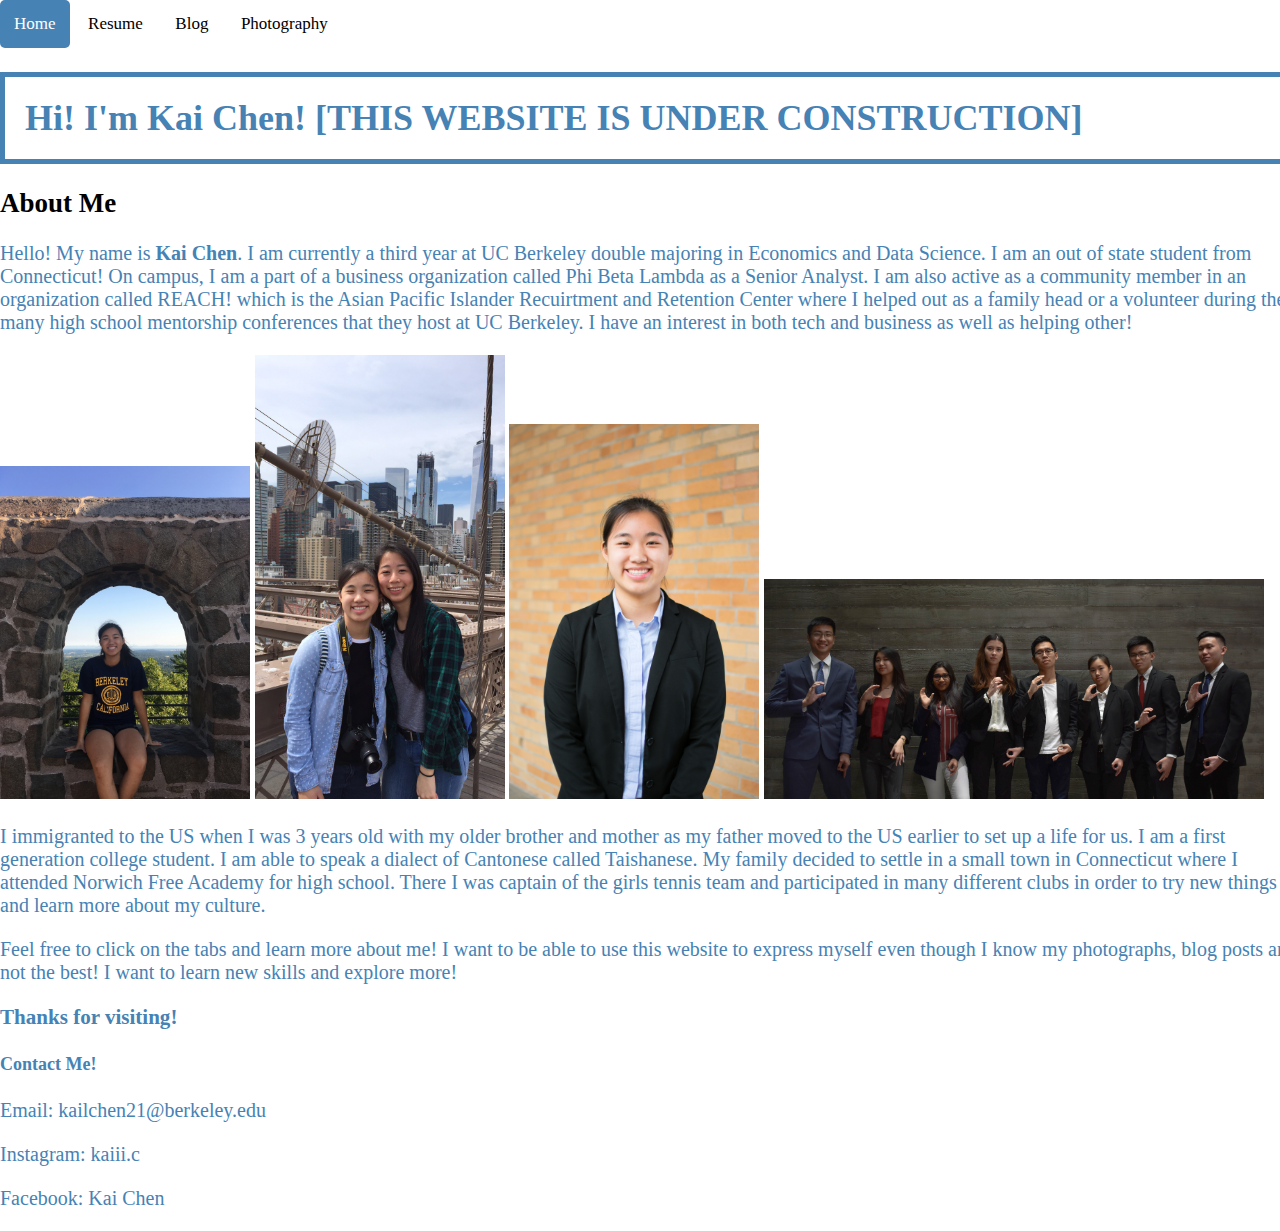
<file: index.html>
<!DOCTYPE html>
<html>
  <head>
    <link rel="stylesheet"
    href="https://fonts.googleapis.com/icon?family=Material+Icons">
    <title>
      Kai Chen | Website
    </title>
    <link
      rel="stylesheet"
      type="text/css"
      href="assets/css/style.css">
  </head>
  <div class="pill-nav">
  <a class="active" href="#home">Home</a >
  <a href="resume.html">Resume</a>
  <a href="blog.html">Blog</a>
  <a href="photography.html">Photography</a>
</div>
  <body>
    <h1>Hi! I'm Kai Chen! [THIS WEBSITE IS UNDER CONSTRUCTION]</h1>
    <h2>About Me</h2>
    <p1>
      Hello! My name is <strong>Kai Chen</strong>.
    </p1>

    <p2>
      I am currently a third year at UC Berkeley double majoring in Economics and Data Science.
      I am an out of state student from Connecticut! On campus, I am a part of a business organization called
      Phi Beta Lambda as a Senior Analyst. I am also active as a community member in an organization called REACH! which is the
      Asian Pacific Islander Recuirtment and Retention Center where I helped out as a family head or a volunteer during the many
      high school mentorship conferences that they host at UC Berkeley. I have an interest in both tech and business as well as
      helping other!
    </p2>
    <br></br>

    <img
        src="assets/img/Kai1.jpg"
        alt="hey it's my picture!"
        width=250
    />

    <img
        src="assets/img/KaiJoyce.jpg"
        alt="hey it's my picture!"
        width=250
    />
    <img
        src="assets/img/KaiLinkedin.jpg"
        alt="hey it's my picture!"
        width=250
    />

    <img
        src="assets/img/PBLgottem.jpg"
        alt="hey it's my picture!"
        width=500
    />

    <br></br>
    <p3>
      I immigranted to the US when I was 3 years old with my older brother and mother as my father moved to the US earlier to set up a life for us.
      I am a first generation college student. I am able to speak a dialect of Cantonese called Taishanese. My family decided to settle in a
      small town in Connecticut where I attended Norwich Free Academy for high school. There I was captain of the girls tennis team and participated
      in many different clubs in order to try new things and learn more about my culture.
    </p3>
<br></br>

    <p4>
      Feel free to click on the tabs and learn more about me! I want to be able to use this website to express myself even though I know my photographs,
      blog posts are not the best! I want to learn new skills and explore more!
    </p4>

    <h3>
      Thanks for visiting!
    </h3>


    <h4>Contact Me!</h4>
    <p5>
      Email: kailchen21@berkeley.edu
    </p5>
    <br></br>
    <p6>
      Instagram: kaiii.c
    </p6>
    <br></br>
    <p7>
      Facebook: Kai Chen
    </p7>
    <br></br>

  </body>
</html>
</file>
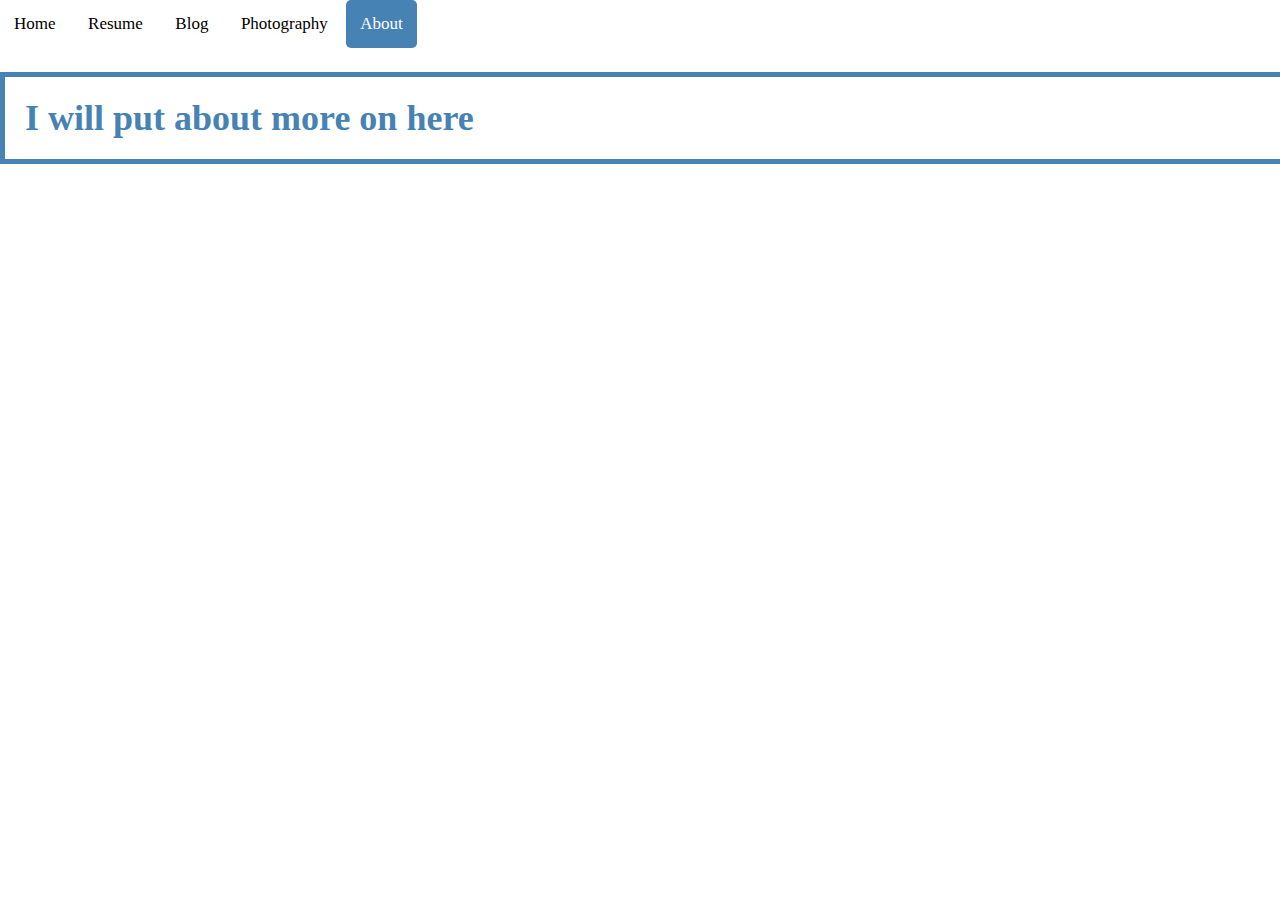
<file: about.html>
<html>
<title>
  Kai Chen | About
</title>
<body>
  <link
    rel="stylesheet"
    type="text/css"
    href="assets/css/styleA.css">
    <div class="pill-nav">
    <a href="index.html">Home</a>
    <a href="resume.html">Resume</a>
    <a href="blog.html">Blog</a>
    <a href="photography.html">Photography</a>
    <a class="active" href="about.html">About</a>
  <h1>I will put about more on here</h1>
  </body>
</html>
</file>
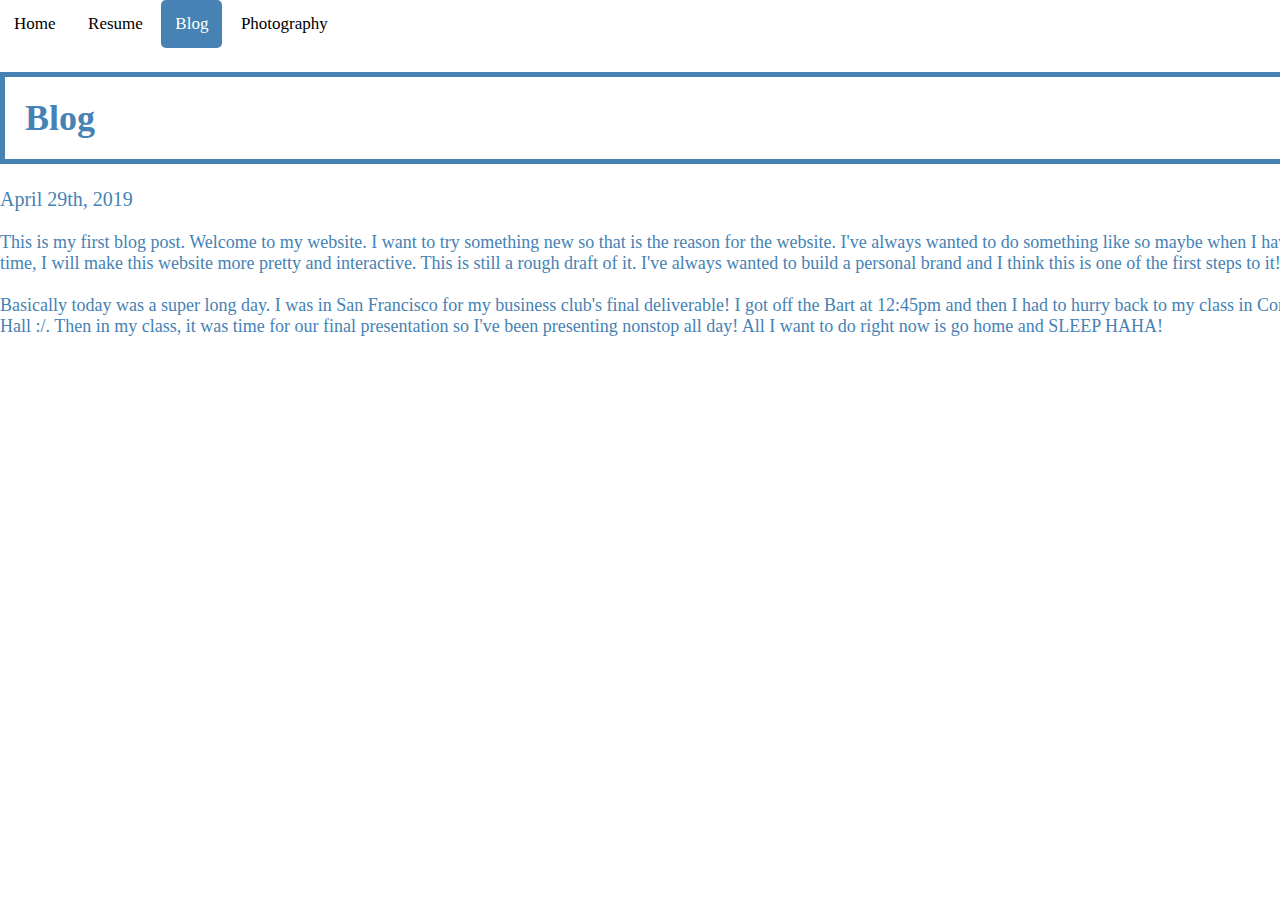
<file: blog.html>
<html>
<title>
  Kai Chen | Blog
</title>
<body>
  <link
    rel="stylesheet"
    type="text/css"
    href="assets/css/styleB.css">
    <div class="pill-nav">
    <a href="index.html">Home</a>
    <a href="resume.html">Resume</a>
    <a class="active" href="blog.html">Blog</a>
    <a href="photography.html">Photography</a>
  <h1>Blog</h1>

  <p1>
    April 29th, 2019
  </p1>
  <br></br>

  <p2>
    This is my first blog post. Welcome to my website. I want to try something new so that is the reason for the website.
    I've always wanted to do something like so maybe when I have time, I will make this website more pretty and interactive.
    This is still a rough draft of it. I've always wanted to build a personal brand and I think this is one of the first steps to it!

    <br></br>

    Basically today was a super long day. I was in San Francisco for my business club's final deliverable! I got off the Bart at 12:45pm and
    then I had to hurry back to my class in Cory Hall :/. Then in my class, it was time for our final presentation so I've been presenting nonstop all day!
    All I want to do right now is go home and SLEEP HAHA!
  </p2>

  <br></br>


  </body>
</html>
</file>
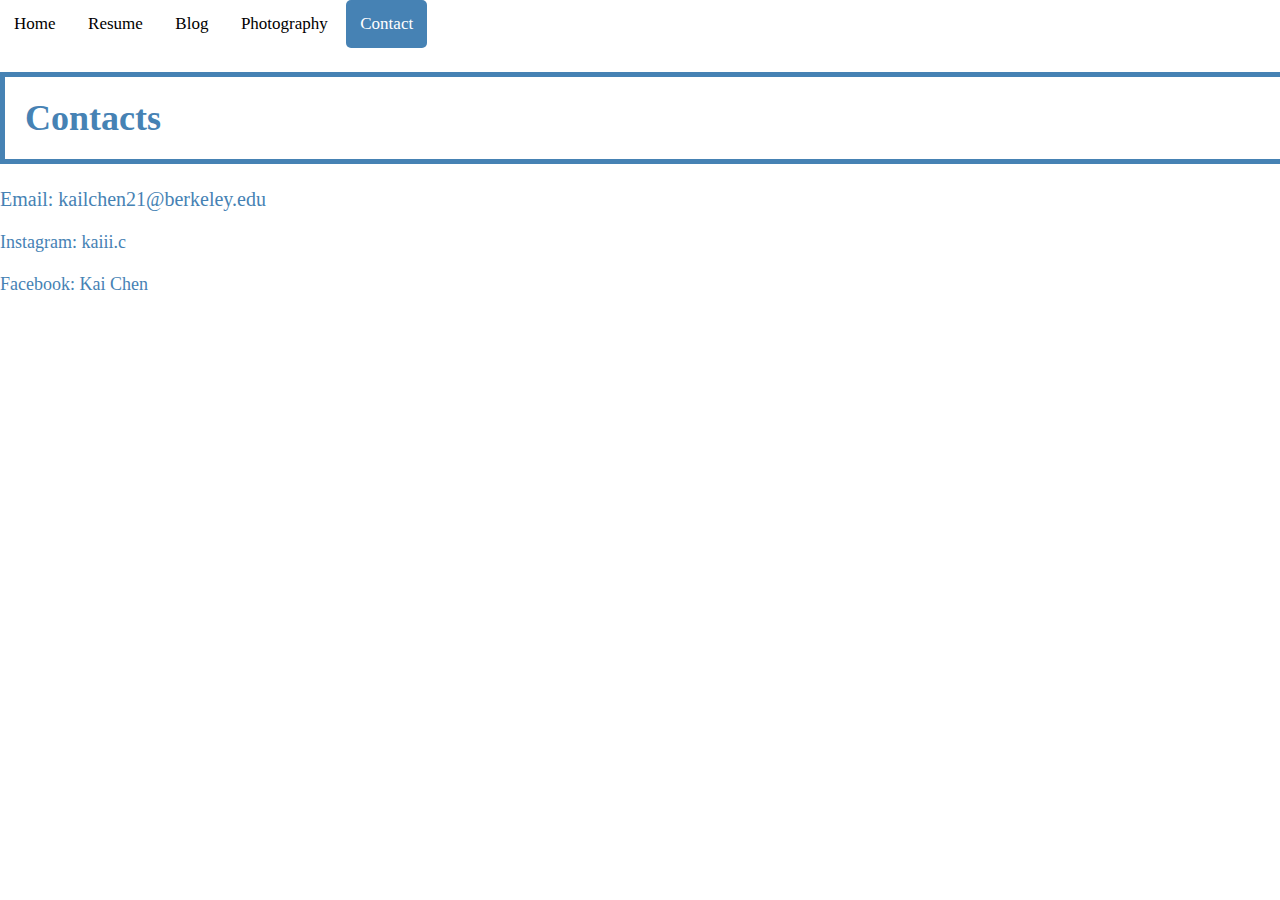
<file: contact.html>
<html>
<title>
  Kai Chen | Contact
</title>
<body>
  <link
    rel="stylesheet"
    type="text/css"
    href="assets/css/styleC.css">
    <div class="pill-nav">
    <a href="index.html">Home</a>
    <a href="resume.html">Resume</a>
    <a href="blog.html">Blog</a>
    <a href="photography.html">Photography</a>
    <a class="active" href="contact.html">Contact</a>
  <h1>Contacts</h1>
  <p1>
    Email: kailchen21@berkeley.edu
  </p1>
  <br></br>
  <p2>
    Instagram: kaiii.c
  </p2>
  <br></br>
  <p3>
    Facebook: Kai Chen
  </p3>
  <br></br>
  </body>
</html>
</file>
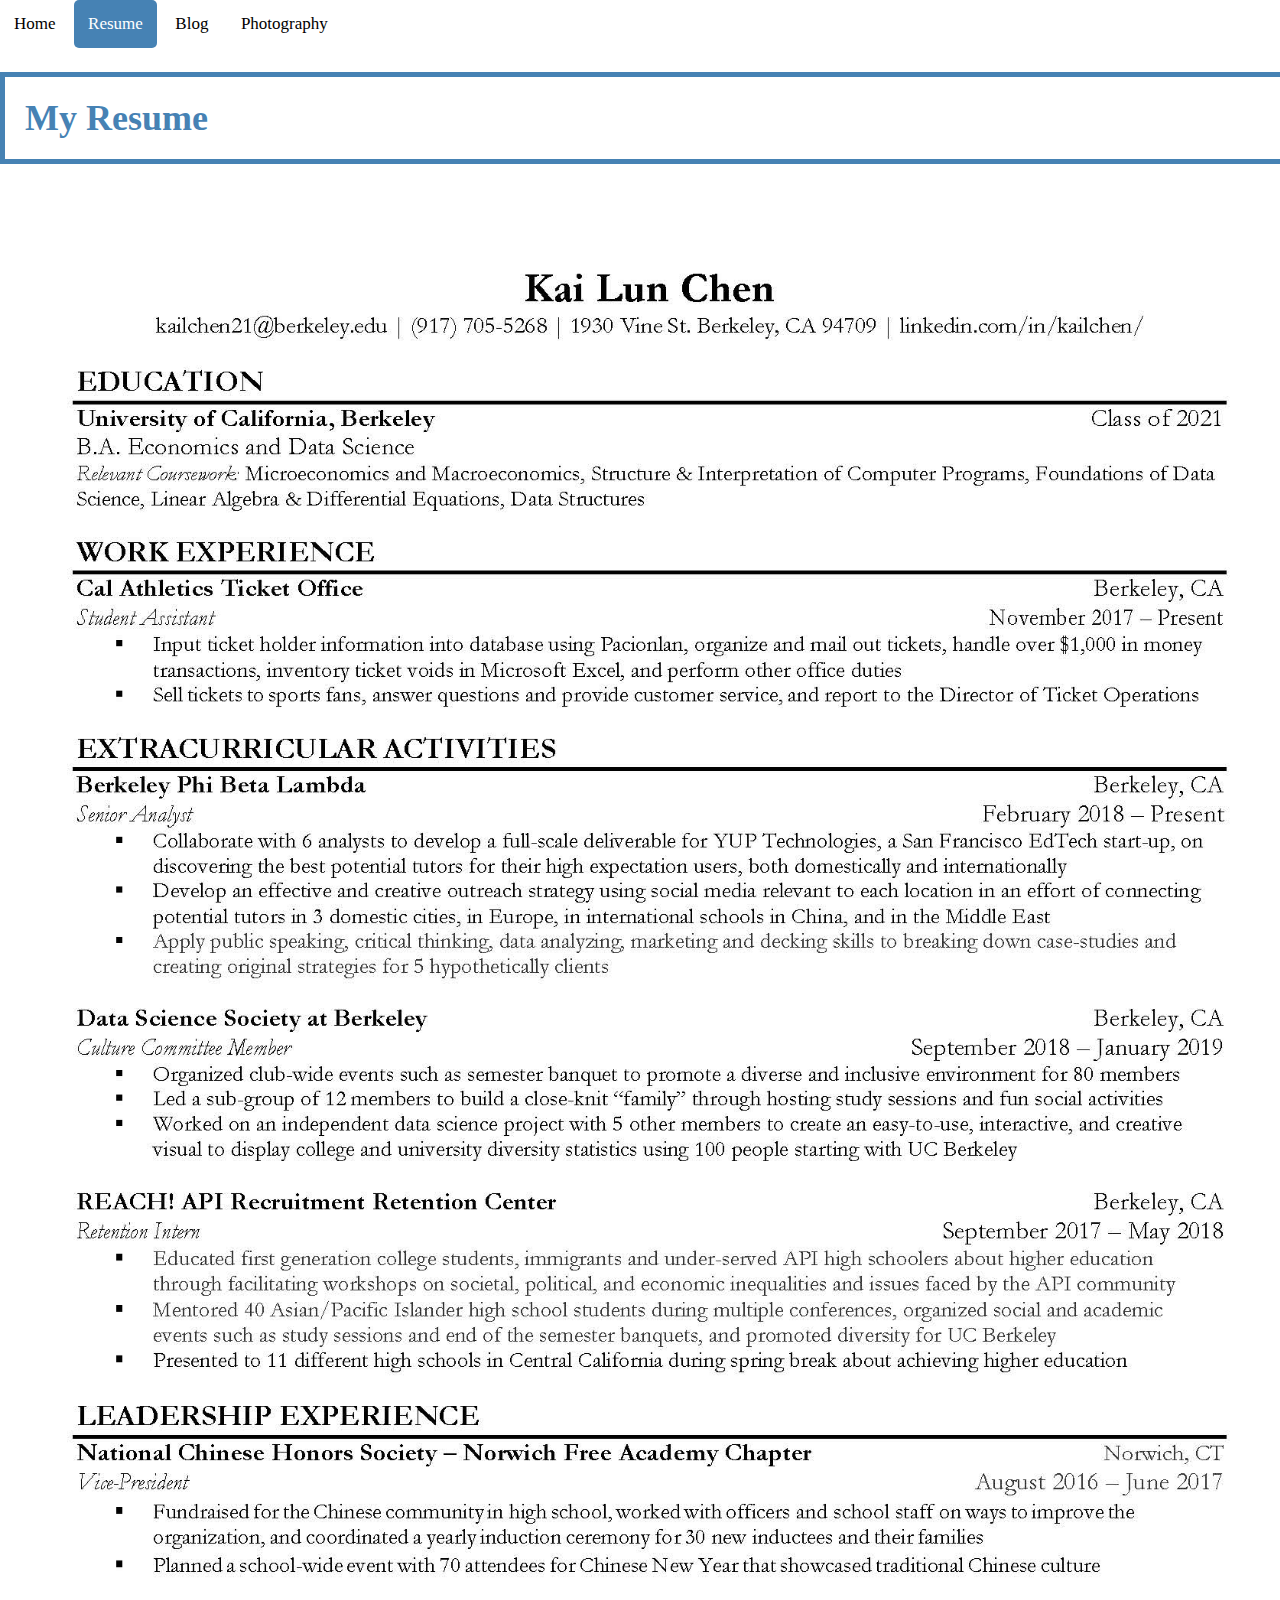
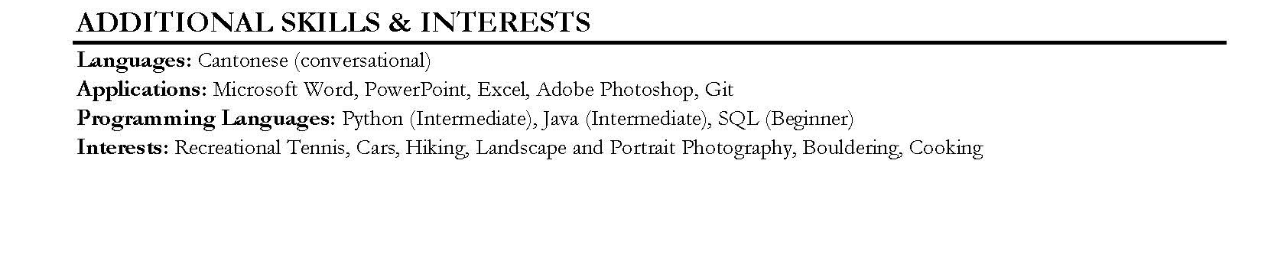
<file: resume.html>
<html>
<title>
  Kai Chen | Resume
</title>
<body>
  <link
    rel="stylesheet"
    type="text/css"
    href="assets/css/styleR.css">
    <div class="pill-nav">
    <a href="index.html">Home</a>
    <a class="active" href="resume.html">Resume</a>
    <a href="blog.html">Blog</a>
    <a href="photography.html">Photography</a>

  <h1>My Resume </h1>
  <img
      src="assets/img/pbl.jpg"
  />
  </body>
</html>
</file>
<file: assets/css/style.css>
body {
  color: steelblue;
  background-color: white;
  font-size: 18px;
  width: 1300px;
  margin: auto;
}

img {
 margin-left: auto;
 margin-right: auto;
}

h1 {
  border-style: solid;
  border-width: 5px;
  color: steelblue;
  outline: gold 10px;
  padding: 20px;
  font-family: garamond;
}

@keyframes example1 {
  0%   {left:0px; top:0px;}
  25%  {left:250px; top:0px;}
  50%  {left:250px; top:250px;}
  75%  {left:0px; top:250px;}
  100% {left:0px; top:0px;}
}

h2 {
  color: black;
}

p1{
  font-family: garamond;
  font-size: 20px;
}

p2{
  font-family: garamond;
  font-size: 20px;
}

p3{
  font-family: garamond;
  font-size: 20px;
}

p4{
  font-family: garamond;
  font-size: 20px;
}

p5{
  font-family: garamond;
  font-size: 20px;
}

p6{
  font-family: garamond;
  font-size: 20px;
}

p7{
  font-family: garamond;
  font-size: 20px;
}

.pill-nav a {
  display: inline-block;
  color: black;
  text-align: center;
  padding: 14px;
  text-decoration: none;
  font-size: 17px;
  border-radius: 5px;
}

/* Change the color of links on mouse-over */
.pill-nav a:hover {
  background-color: #ddd;
  color: black;
}

/* Add a color to the active/current link */
.pill-nav a.active {
  background-color: steelblue;
  color: white;
}
</file>
<file: assets/css/styleA.css>
body {
  color: steelblue;
  background-color: white;
  font-size: 18px;
  width: 1300px;
  margin: auto;
}

h1 {
  border-style: solid;
  border-width: 5px;
  color: steelblue;
  outline: gold 10px;
  padding: 20px;
  font-family: garamond;
}

@keyframes example1 {
  0%   {left:0px; top:0px;}
  25%  {left:250px; top:0px;}
  50%  {left:250px; top:250px;}
  75%  {left:0px; top:250px;}
  100% {left:0px; top:0px;}
}

h2 {
  color: black;
}

p1{
  font-family: garamond;
  font-size: 20px;
}

img {
  border-radius: 50%;
}

.pill-nav a {
  display: inline-block;
  color: black;
  text-align: center;
  padding: 14px;
  text-decoration: none;
  font-size: 17px;
  border-radius: 5px;
}

/* Change the color of links on mouse-over */
.pill-nav a:hover {
  background-color: #ddd;
  color: black;
}

/* Add a color to the active/current link */
.pill-nav a.active {
  background-color: steelblue;
  color: white;
}
</file>
<file: assets/css/styleB.css>
body {
  color: steelblue;
  background-color: white;
  font-size: 18px;
  width: 1300px;
  margin: auto;
}

h1 {
  border-style: solid;
  border-width: 5px;
  color: steelblue;
  outline: gold 10px;
  padding: 20px;
  font-family: garamond;
}

@keyframes example1 {
  0%   {left:0px; top:0px;}
  25%  {left:250px; top:0px;}
  50%  {left:250px; top:250px;}
  75%  {left:0px; top:250px;}
  100% {left:0px; top:0px;}
}

h2 {
  color: black;
}

p1{
  font-family: garamond;
  font-size: 20px;
}

img {
  border-radius: 50%;
}

.pill-nav a {
  display: inline-block;
  color: black;
  text-align: center;
  padding: 14px;
  text-decoration: none;
  font-size: 17px;
  border-radius: 5px;
}

/* Change the color of links on mouse-over */
.pill-nav a:hover {
  background-color: #ddd;
  color: black;
}

/* Add a color to the active/current link */
.pill-nav a.active {
  background-color: steelblue;
  color: white;
}
</file>
<file: assets/css/styleC.css>
body {
  color: steelblue;
  background-color: white;
  font-size: 18px;
  width: 1300px;
  margin: auto;
}

h1 {
  border-style: solid;
  border-width: 5px;
  color: steelblue;
  outline: gold 10px;
  padding: 20px;
  font-family: garamond;
}

@keyframes example1 {
  0%   {left:0px; top:0px;}
  25%  {left:250px; top:0px;}
  50%  {left:250px; top:250px;}
  75%  {left:0px; top:250px;}
  100% {left:0px; top:0px;}
}

h2 {
  color: black;
}

p1{
  font-family: garamond;
  font-size: 20px;
}

img {
  border-radius: 50%;
}

.pill-nav a {
  display: inline-block;
  color: black;
  text-align: center;
  padding: 14px;
  text-decoration: none;
  font-size: 17px;
  border-radius: 5px;
}

/* Change the color of links on mouse-over */
.pill-nav a:hover {
  background-color: #ddd;
  color: black;
}

/* Add a color to the active/current link */
.pill-nav a.active {
  background-color: steelblue;
  color: white;
}
</file>
<file: assets/css/styleR.css>
body {
  color: steelblue;
  background-color: white;
  font-size: 18px;
  width: 1300px;
  margin: auto;
}

h1 {
  border-style: solid;
  border-width: 5px;
  color: steelblue;
  outline: gold 10px;
  padding: 20px;
  font-family: garamond;
}

@keyframes example1 {
  0%   {left:0px; top:0px;}
  25%  {left:250px; top:0px;}
  50%  {left:250px; top:250px;}
  75%  {left:0px; top:250px;}
  100% {left:0px; top:0px;}
}

h2 {
  color: black;
}

p1{
  font-family: garamond;
  font-size: 20px;
}

img {
  width: 1300px;
  align: center;
}

.pill-nav a {
  display: inline-block;
  color: black;
  text-align: center;
  padding: 14px;
  text-decoration: none;
  font-size: 17px;
  border-radius: 5px;
}

/* Change the color of links on mouse-over */
.pill-nav a:hover {
  background-color: #ddd;
  color: black;
}

/* Add a color to the active/current link */
.pill-nav a.active {
  background-color: steelblue;
  color: white;
}
</file>
